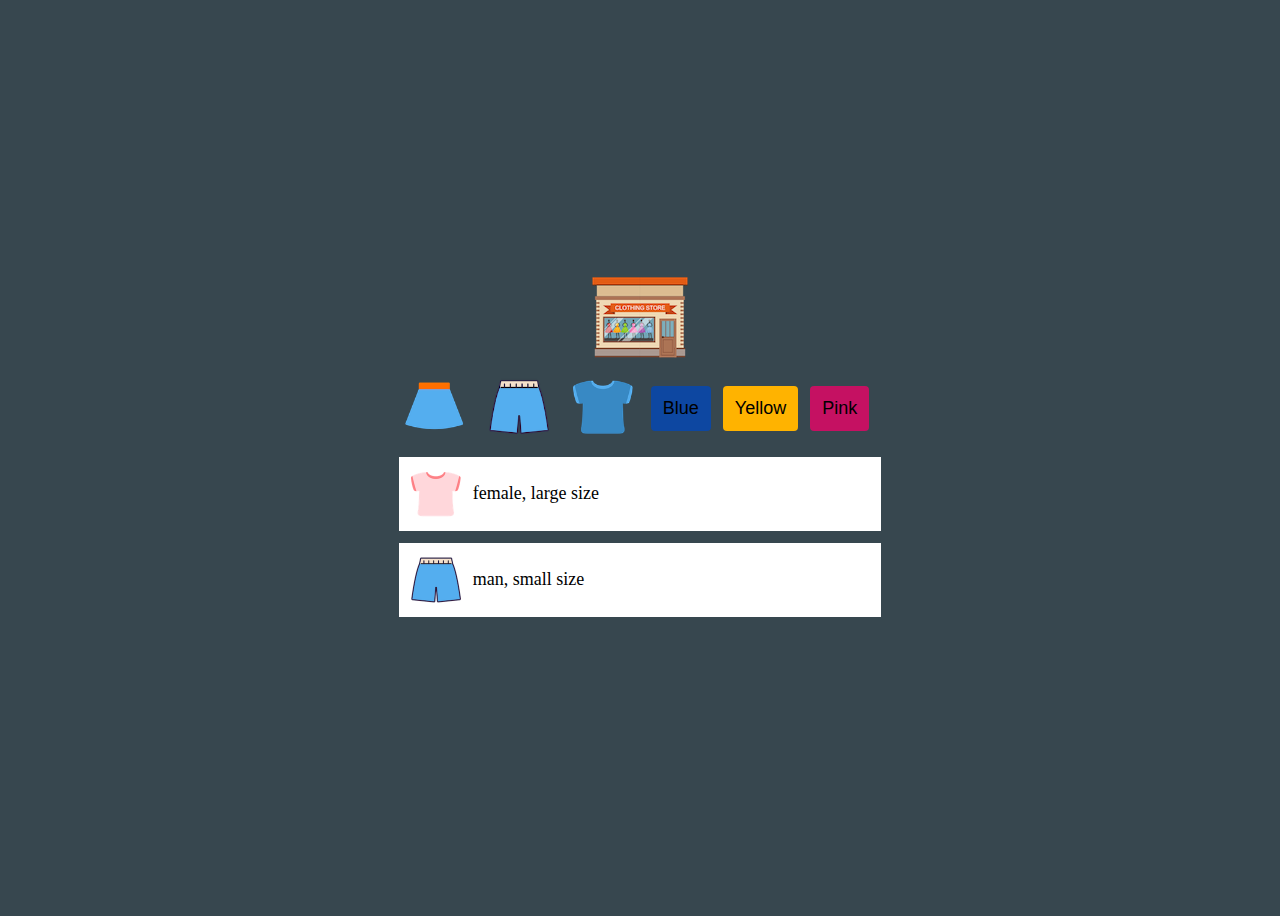
<file: shoppingmal/index.html>
<!DOCTYPE html>
<html lang="en">
  <head>
    <meta charset="UTF-8" />
    <meta name="viewport" content="width=device-width, initial-scale=1.0" />
    <link rel="stylesheet" href="style.css" />
    <title>Shoppingmal</title>
  </head>
  <body>
    <header>
      <img class="logo" src="imgs/logo.png" />
    </header>
    <section class="main">
      <div class="main-button">
        <button class="main-btn">
          <img class="imgbtn" src="imgs/blue_s.png" />
        </button>
        <button class="main-btn">
          <img class="imgbtn" src="imgs/blue_p.png" />
        </button>
        <button class="main-btn">
          <img class="imgbtn" src="imgs/blue_t.png" />
        </button>
        <button class="blue">Blue</button>
        <button class="yellow">Yellow</button>
        <button class="pink">Pink</button>
      </div>
      <ul class="main-items">
        <li class="item">
          <img src="imgs/pink_t.png" /><span class="name"
            >female, large size</span
          >
        </li>
        <li class="item">
          <img src="imgs/blue_p.png" /><span class="name">man, small size</span>
        </li>
      </ul>
    </section>
  </body>
</html>
</file>
<file: shoppingmal/style.css>
:root {
  /* Color */
  --white-color: #fff;
  --black-color: #140a00;
  --bg-color: #37474f;
  --blue-color: #0d47a1;
  --yellow-color: #ffb300;
  --pink-color: #c51162;

  /* Font size */
  --font-large: 20px;
  --font-medium: 18px;
  --font-small: 12px;
  --font-micro: 10px;

  /* Size */
  --button-size: 60px;

  /* Padding */
  --size-padding: 12px;
}

body {
  height: 100vh;
  background-color: var(--bg-color);
  display: flex;
  justify-content: center;
  align-items: center;
  flex-direction: column;
}

ul {
  list-style: none;
  padding-left: 0px;
}

.logo {
  cursor: pointer;
  transition: transform 300ms ease;
}

.main .main-button {
  display: flex;
  align-items: center;
}

.main .main-button button {
  background-color: transparent;
  border: none;
  outline: none;
  cursor: pointer;
  transition: transform 300ms ease;
  margin-right: var(--size-padding);
}

.main .main-button button:hover,
.logo:hover {
  transform: scale(1.1);
}

.main .main-button .imgbtn {
  height: var(--button-size);
  width: var(--button-size);
}

.main .main-button .blue {
  font-size: var(--font-medium);
  background-color: var(--blue-color);
  padding: var(--size-padding);
  border-radius: 4px;
}

.main .main-button .yellow {
  font-size: var(--font-medium);
  background-color: var(--yellow-color);
  padding: var(--size-padding);
  border-radius: 4px;
}

.main .main-button .pink {
  font-size: var(--font-medium);
  background-color: var(--pink-color);
  padding: var(--size-padding);
  border-radius: 4px;
}

.main .main-items {
  width: 100%;
  height: 60%;
  overflow-y: scroll;
}

.main .main-items .item {
  background-color: var(--white-color);
  display: flex;
  align-items: center;
  margin-bottom: var(--size-padding);
}

.main .main-items .item img {
  width: 50px;
  height: 50px;
  padding: var(--size-padding);
}

.main .main-items .item .name {
  font-size: var(--font-medium);
}
</file>
